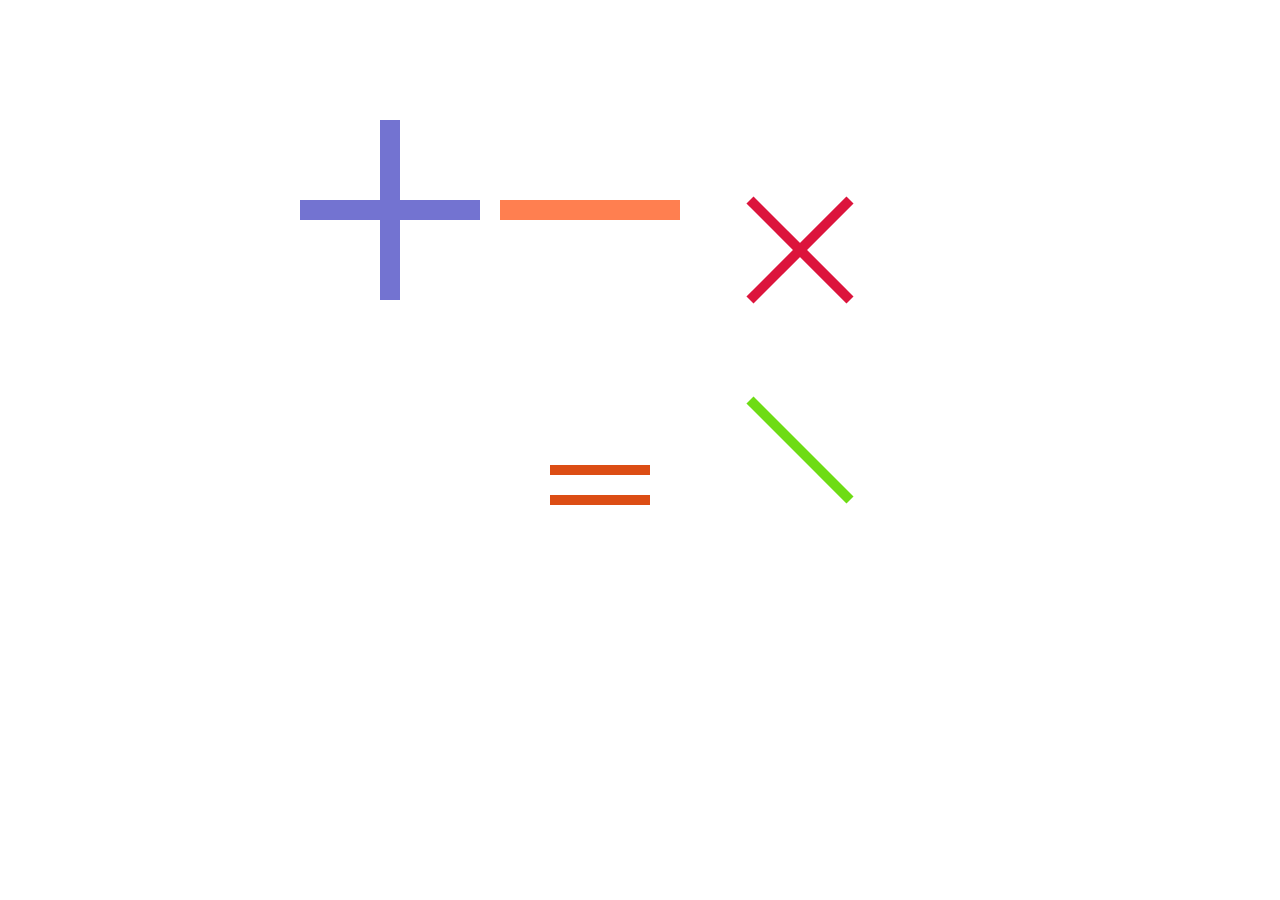
<file: index.html>
<!DOCTYPE html>
<html lang="en">
<head>
    <meta charset="UTF-8">
    <meta name="viewport" content="width=device-width, initial-scale=1">
	<meta http-equiv="X-UA-Compatible" content="IE=edge">
    <title>Document</title>
    <link rel="stylesheet" href="css/style.css">
</head>
<body>
   <svg width="1000" height="600">
      <rect x="300" y="200" width="180" height="20" class="svg-rect"/>
      <rect x="380" y="120" width="20" height="180" class="svg-rect"/>
      <rect x="500" y="200" width="180" height="20" class="svg-rect-2"/>
      <line x1="750" y1="200" x2="850" y2="300" class="svg-line"/>
      <line x1="850" y1="200" x2="750" y2="300" class="svg-line"/>
      <line x1="750" y1="400" x2="850" y2="500" class="svg-line-2"/>
      <line x1="550" y1="500" x2="650" y2="500" class="svg-line-3"/>
      <line x1="550" y1="470" x2="650" y2="470" class="svg-line-3"/>
   </svg>
   
</body>
</html>
</file>
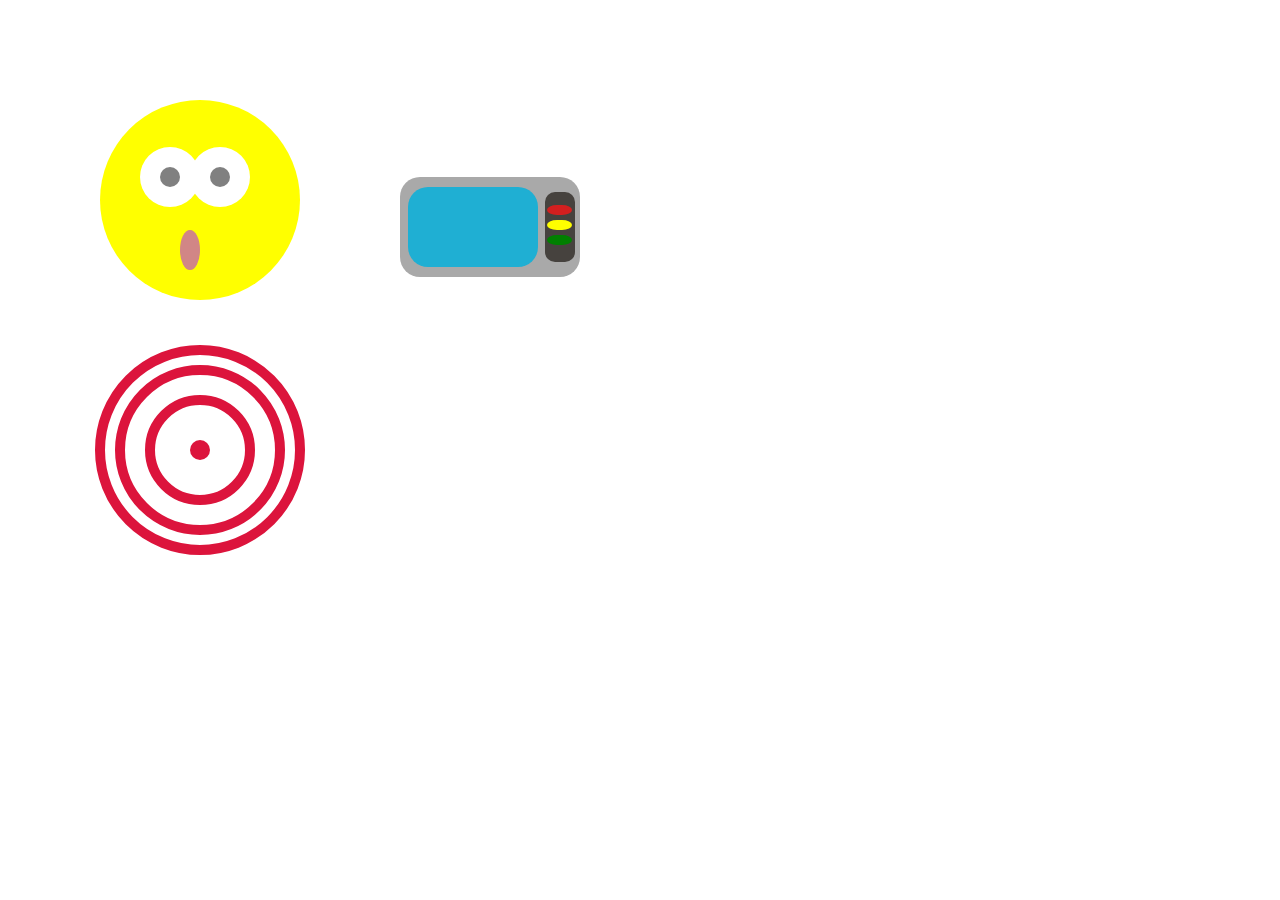
<file: page2.html>
<!DOCTYPE html>
<html lang="en">
<head>
    <meta charset="UTF-8">
    <meta name="viewport" content="width=device-width, initial-scale=1">
	<meta http-equiv="X-UA-Compatible" content="IE=edge">
    <title>Document</title>
    <link rel="stylesheet" href="css/style.css">
</head>
<body>
   <svg width="1000" height="600">
      <circle cx="200" cy="200" r="100" class="svg-circle"/>
      <circle cx="170" cy="177" r="30" class="svg-circle-eye"/>
      <circle cx="170" cy="177" r="10" class="svg-circle-b"/>
      <circle cx="220" cy="177" r="30" class="svg-circle-eye"/>
      <circle cx="220" cy="177" r="10" class="svg-circle-b"/>
      <rect x="180" y="230" rx="40" ry="40" width="20" height="40" class="svg-mouth"/>
   
      <circle cx="200" cy="450" r="100" class="svg-target"/>
      <circle cx="200" cy="450" r="80" class="svg-target"/>
      <circle cx="200" cy="450" r="50" class="svg-target"/>
      <circle cx="200" cy="450" r="10" class="svg-target-1"/>

      <rect x="400" y="177" width="180" height="100" rx="20" ry="20" class="svg-tv"/>
      <rect x="408" y="187" width="130" height="80" rx="20" ry="20" class="svg-tv-2"/>
      <rect x="545" y="192" width="30" height="70" rx="10" ry="10" class="svg-tv-pan"/>
      <rect x="547" y="205" width="25" height="10" rx="10" ry="10" class="svg-tv-pan-2"/>
      <rect x="547" y="220" width="25" height="10" rx="10" ry="10" class="svg-tv-pan-2"/>
      <rect x="547" y="235" width="25" height="10" rx="10" ry="10" class="svg-tv-pan-2"/>

    </svg>
   
</body>
</html>
</file>
<file: css/style.css>
html, body {
  margin: 0;
  padding: 0;
  width: 100%;
  height: 100%;
}

html {
  font-size: 16px;
}

.wrapper {
  min-height: 100%;
  overflow: hidden;
}
.container {
  margin: 0 auto;
  max-width: 1140px;
}

.body {
  min-width: 375px;
}
.svg-rect{
  fill: rgb(115, 115, 209);
}
.svg-rect-2{
  fill: coral;
}
.svg-line{
  stroke: crimson;
  stroke-width: 10;
}
.svg-line-2{
  stroke: rgb(110, 220, 20);
  stroke-width: 10;
}
.svg-line-3{
  stroke: rgb(220, 77, 20);
  stroke-width: 10;
}
/* page 2 */

.svg-circle{
  fill: yellow;
}
.svg-circle-eye{
  fill: #fff;
}
.svg-circle-b{
  fill: gray;
}
.svg-mouth{
  fill: rgb(209, 134, 134);
}
.svg-target{
  stroke-width: 10;
  stroke: crimson;
  fill-opacity: 0;
}
.svg-target-1{
  fill: crimson;
}
.svg-tv{
  fill: darkgrey;
}
.svg-tv-2{
  fill: rgb(31, 175, 211);
}
.svg-tv-pan{
  fill: rgb(70, 66, 62);
}
.svg-tv-pan-2{
  fill: rgb(211, 31, 31);
}
.svg-tv-pan-2:nth-last-of-type(2){
  fill: yellow;
}
.svg-tv-pan-2:nth-last-of-type(1){
  fill: green;
}
/*# sourceMappingURL=style.css.map */
</file>
